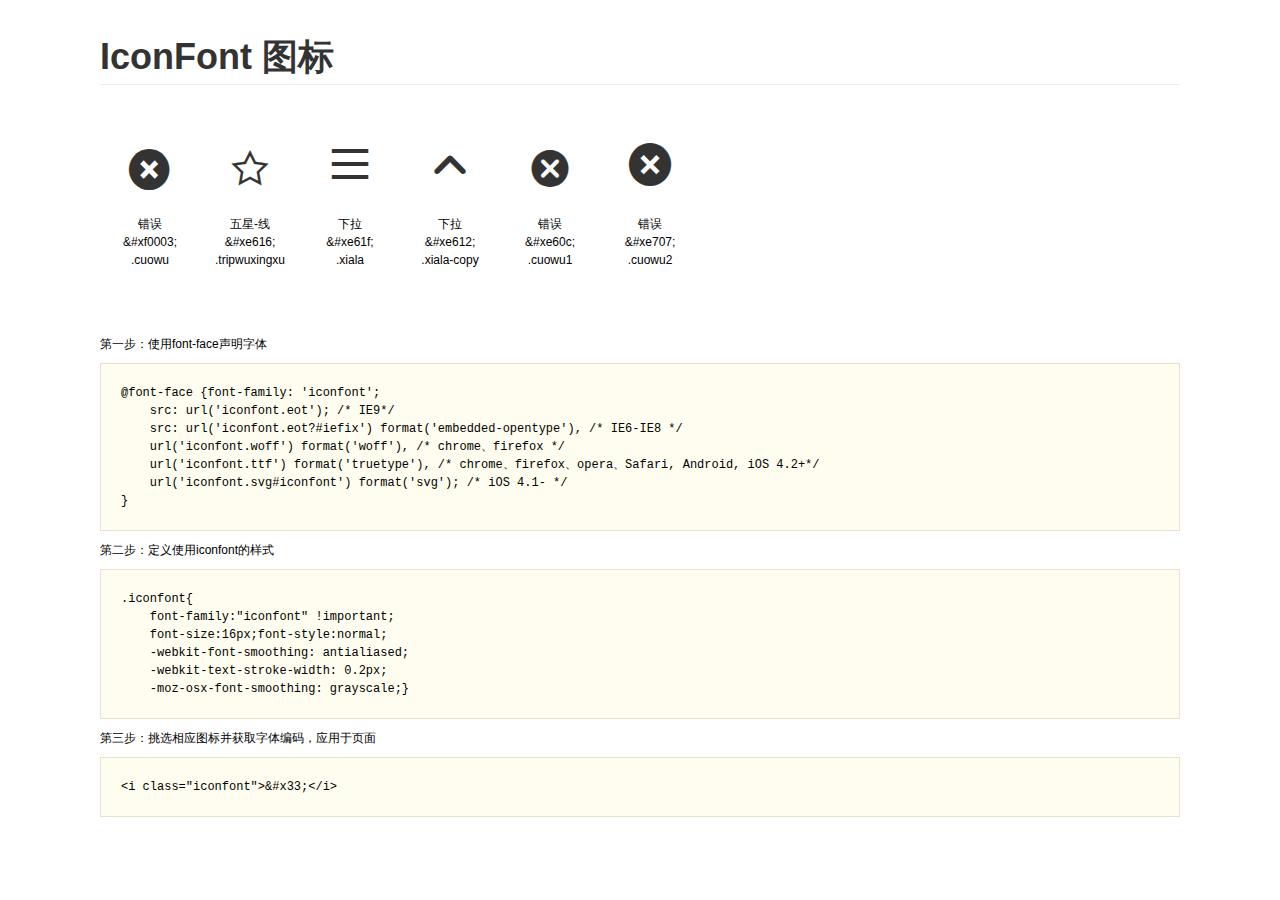
<file: iconfont/demo.html>
<!DOCTYPE html>
<html>
<head>
    <meta charset="utf-8"/>
    <title>IconFont</title>
    <link rel="stylesheet" href="demo.css">
    <link rel="stylesheet" href="iconfont.css">
</head>
<body>
    <div class="main">
        <h1>IconFont 图标</h1>
        <ul class="icon_lists clear">
            
                <li>
                <i class="icon iconfont">&#xf0003;</i>
                    <div class="name">错误</div>
                    <div class="code">&amp;#xf0003;</div>
                    <div class="fontclass">.cuowu</div>
                </li>
            
                <li>
                <i class="icon iconfont">&#xe616;</i>
                    <div class="name">五星-线</div>
                    <div class="code">&amp;#xe616;</div>
                    <div class="fontclass">.tripwuxingxu</div>
                </li>
            
                <li>
                <i class="icon iconfont">&#xe61f;</i>
                    <div class="name">下拉</div>
                    <div class="code">&amp;#xe61f;</div>
                    <div class="fontclass">.xiala</div>
                </li>
            
                <li>
                <i class="icon iconfont">&#xe612;</i>
                    <div class="name">下拉</div>
                    <div class="code">&amp;#xe612;</div>
                    <div class="fontclass">.xiala-copy</div>
                </li>
            
                <li>
                <i class="icon iconfont">&#xe60c;</i>
                    <div class="name">错误</div>
                    <div class="code">&amp;#xe60c;</div>
                    <div class="fontclass">.cuowu1</div>
                </li>
            
                <li>
                <i class="icon iconfont">&#xe707;</i>
                    <div class="name">错误</div>
                    <div class="code">&amp;#xe707;</div>
                    <div class="fontclass">.cuowu2</div>
                </li>
            
        </ul>


        <div class="helps">
            第一步：使用font-face声明字体
            <pre>
@font-face {font-family: 'iconfont';
    src: url('iconfont.eot'); /* IE9*/
    src: url('iconfont.eot?#iefix') format('embedded-opentype'), /* IE6-IE8 */
    url('iconfont.woff') format('woff'), /* chrome、firefox */
    url('iconfont.ttf') format('truetype'), /* chrome、firefox、opera、Safari, Android, iOS 4.2+*/
    url('iconfont.svg#iconfont') format('svg'); /* iOS 4.1- */
}
</pre>
第二步：定义使用iconfont的样式
            <pre>
.iconfont{
    font-family:"iconfont" !important;
    font-size:16px;font-style:normal;
    -webkit-font-smoothing: antialiased;
    -webkit-text-stroke-width: 0.2px;
    -moz-osx-font-smoothing: grayscale;}
</pre>
第三步：挑选相应图标并获取字体编码，应用于页面
<pre>
&lt;i class="iconfont"&gt;&amp;#x33;&lt;/i&gt;
</pre>
        </div>

    </div>
</body>
</html>
</file>
<file: iconfont/iconfont.css>
@font-face {font-family: "iconfont";
  src: url('iconfont.eot?t=1465750938'); /* IE9*/
  src: url('iconfont.eot?t=1465750938#iefix') format('embedded-opentype'), /* IE6-IE8 */
  url('iconfont.woff?t=1465750938') format('woff'), /* chrome, firefox */
  url('iconfont.ttf?t=1465750938') format('truetype'), /* chrome, firefox, opera, Safari, Android, iOS 4.2+*/
  url('iconfont.svg?t=1465750938#iconfont') format('svg'); /* iOS 4.1- */
}

.iconfont {
  font-family:"iconfont" !important;
  font-size:16px;
  font-style:normal;
  -webkit-font-smoothing: antialiased;
  -webkit-text-stroke-width: 0.2px;
  -moz-osx-font-smoothing: grayscale;
}
.icon-cuowu:before { content: "\f0003"; }
.icon-tripwuxingxu:before { content: "\e616"; }
.icon-xiala:before { content: "\e61f"; }
.icon-xiala-copy:before { content: "\e612"; }
.icon-cuowu1:before { content: "\e60c"; }
.icon-cuowu2:before { content: "\e707"; }
</file>
<file: iconfont/demo.css>
*{margin: 0;padding: 0;list-style: none;}
/*
KISSY CSS Reset
理念：1. reset 的目的不是清除浏览器的默认样式，这仅是部分工作。清除和重置是紧密不可分的。
2. reset 的目的不是让默认样式在所有浏览器下一致，而是减少默认样式有可能带来的问题。
3. reset 期望提供一套普适通用的基础样式。但没有银弹，推荐根据具体需求，裁剪和修改后再使用。
特色：1. 适应中文；2. 基于最新主流浏览器。
维护：玉伯<lifesinger@gmail.com>, 正淳<ragecarrier@gmail.com>
 */

/** 清除内外边距 **/
body, h1, h2, h3, h4, h5, h6, hr, p, blockquote, /* structural elements 结构元素 */
dl, dt, dd, ul, ol, li, /* list elements 列表元素 */
pre, /* text formatting elements 文本格式元素 */
form, fieldset, legend, button, input, textarea, /* form elements 表单元素 */
th, td /* table elements 表格元素 */ {
  margin: 0;
  padding: 0;
}

/** 设置默认字体 **/
body,
button, input, select, textarea /* for ie */ {
  font: 12px/1.5 tahoma, arial, \5b8b\4f53, sans-serif;
}
h1, h2, h3, h4, h5, h6 { font-size: 100%; }
address, cite, dfn, em, var { font-style: normal; } /* 将斜体扶正 */
code, kbd, pre, samp { font-family: courier new, courier, monospace; } /* 统一等宽字体 */
small { font-size: 12px; } /* 小于 12px 的中文很难阅读，让 small 正常化 */

/** 重置列表元素 **/
ul, ol { list-style: none; }

/** 重置文本格式元素 **/
a { text-decoration: none; }
a:hover { text-decoration: underline; }


/** 重置表单元素 **/
legend { color: #000; } /* for ie6 */
fieldset, img { border: 0; } /* img 搭车：让链接里的 img 无边框 */
button, input, select, textarea { font-size: 100%; } /* 使得表单元素在 ie 下能继承字体大小 */
/* 注：optgroup 无法扶正 */

/** 重置表格元素 **/
table { border-collapse: collapse; border-spacing: 0; }

/* 清除浮动 */
.ks-clear:after, .clear:after {
  content: '\20';
  display: block;
  height: 0;
  clear: both;
}
.ks-clear, .clear {
  *zoom: 1;
}

.main {padding: 30px 100px;}
.main h1{font-size:36px; color:#333; text-align:left;margin-bottom:30px; border-bottom: 1px solid #eee;}

.helps{margin-top:40px;}
.helps pre{
  padding:20px;
  margin:10px 0;
  border:solid 1px #e7e1cd;
  background-color: #fffdef;
  overflow: auto;
}

.icon_lists li{
  float:left;
  width: 100px;
  height:180px;
  text-align: center;
}
.icon_lists .icon{
  font-size: 42px;
  line-height: 100px;
  margin: 10px 0;
  color:#333;
  -webkit-transition: font-size 0.25s ease-out 0s;
  -moz-transition: font-size 0.25s ease-out 0s;
  transition: font-size 0.25s ease-out 0s;

}
.icon_lists .icon:hover{
  font-size: 100px;
}
</file>
